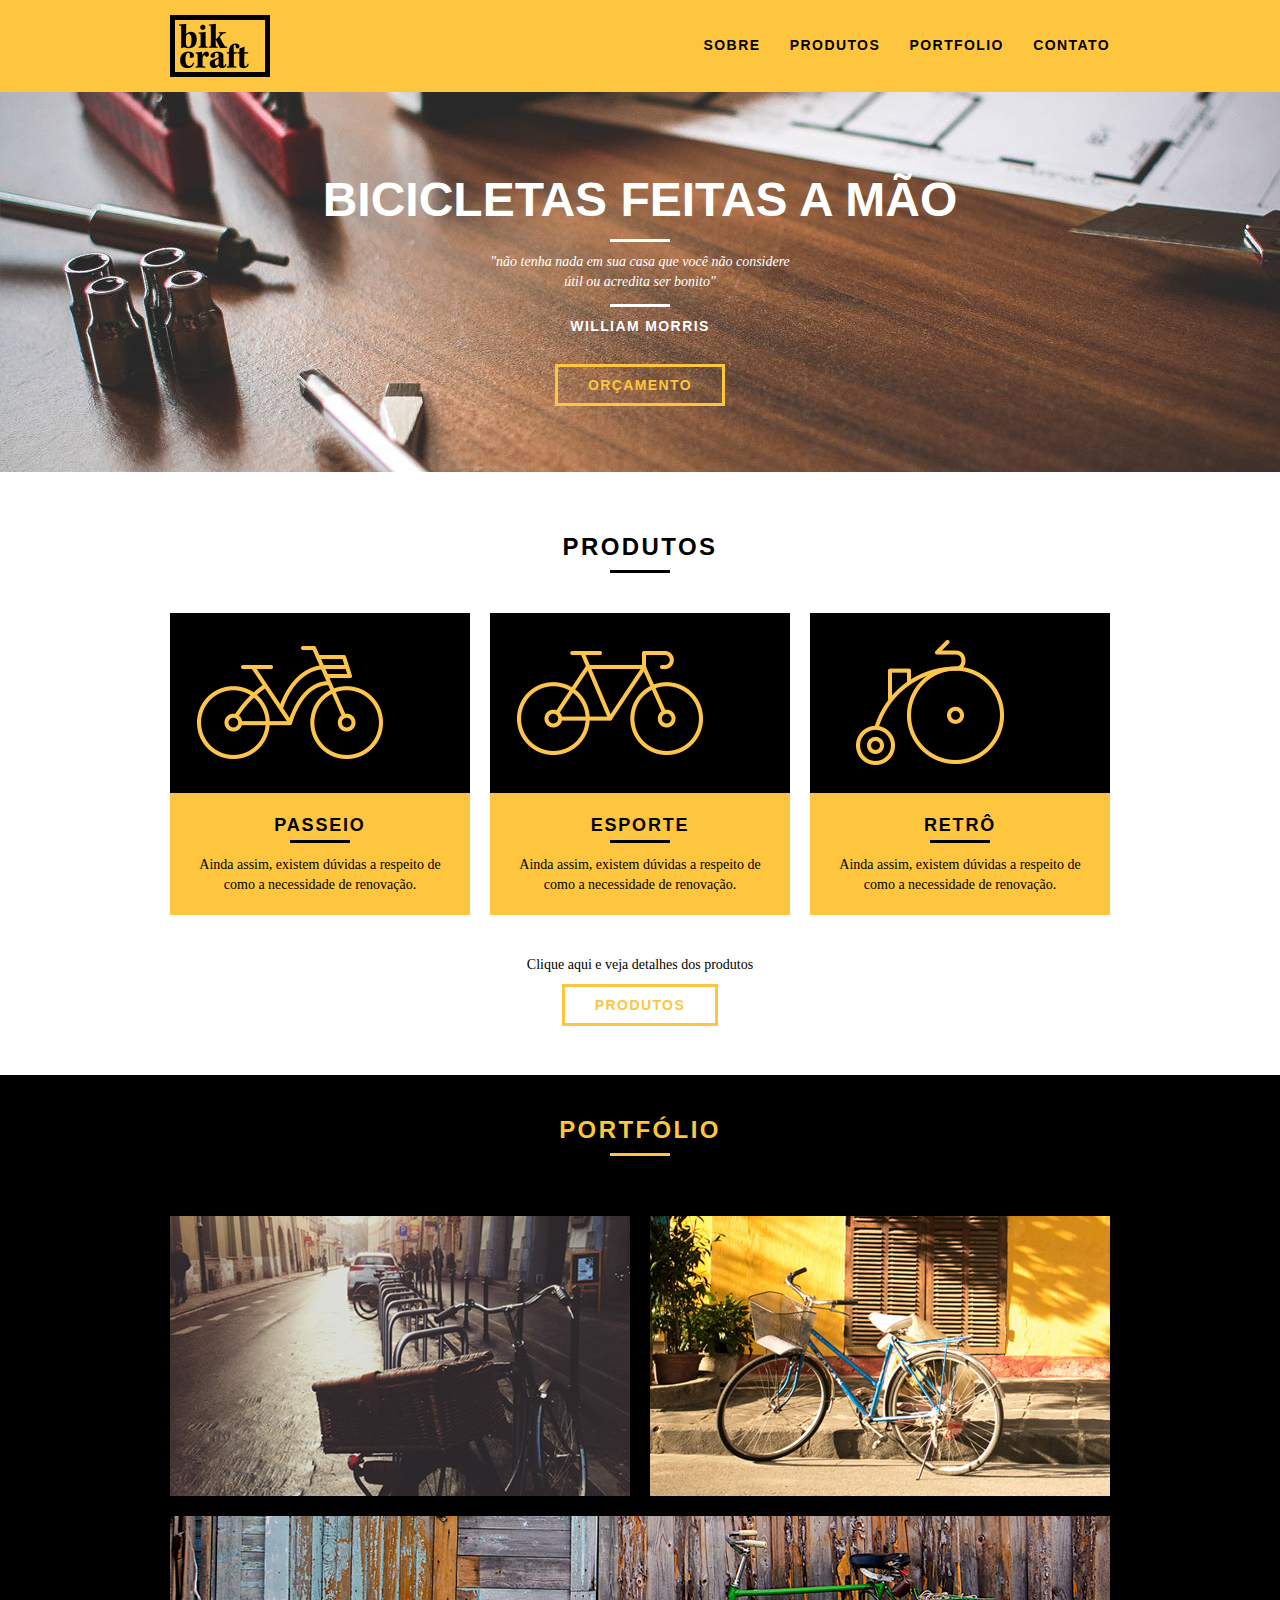
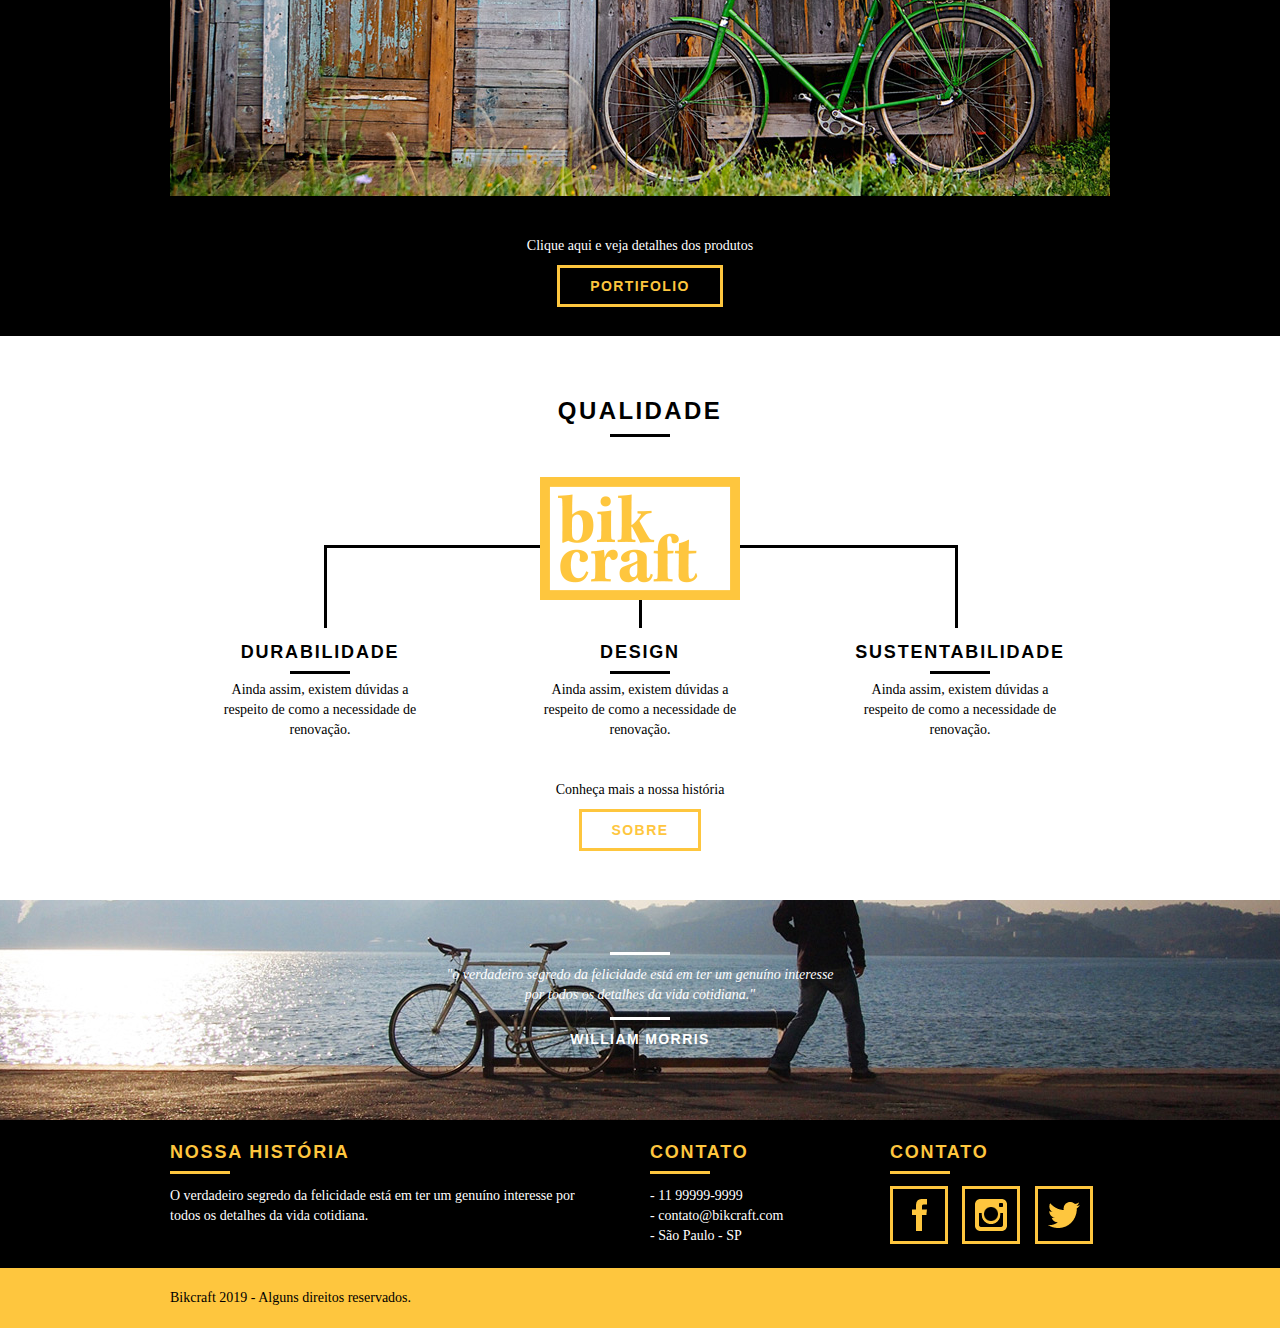
<file: index.html>
<!DOCTYPE html>
<html lang="pt-br">

<head>
    <meta charset="utf-8">
    <title>Bikcraft</title>
    <link rel="stylesheet" href="css/normalize.css">
    <link rel="stylesheet" href="css/reset.css">
    <link rel="stylesheet" href="css/grid.css">
    <link rel="stylesheet" href="css/style.css">
</head>

<body>
    <header class="header">
        <div class="container">
            <a href="index.html" class="grid-4">
                <img src="img/bikcraft.png" alt="Bikcraft">
            </a>
            <nav class="header_menu grid-12">
                <ul>
                    <li><a href="sobre.html">Sobre</a></li>
                    <li><a href="produtos.html">Produtos</a></li>
                    <li><a href="portfolio.html">Portfolio</a></li>
                    <li><a href="contato.html">Contato</a></li>
                </ul>
            </nav>
        </div>
    </header>
    <section class="introducao">
        <div class="container">
            <h1>Bicicletas Feitas a Mão</h1>
            <blockquote class="quote-externo">
                <p>"não tenha nada em sua casa que você não considere útil ou acredita ser bonito"</p>
                <cite>William Morris</cite>
            </blockquote>
            <a href="produtos.html" class="btn">Orçamento</a>
        </div>
    </section>
    <section class="produtos container">
        <h2 class="subtitulo">Produtos</h2>
        <ul class="produtos_lista">
            <li class="grid-1-3">
                <div class="produtos_icone">
                    <img src="img/produtos/passeio.png" alt="Bikcraft Passeio">
                </div>
                <h3>Passeio</h3>
                <p>Ainda assim, existem dúvidas a respeito de como a necessidade de renovação.</p>
            </li>

            <li class="grid-1-3">
                <div class="produtos_icone">
                    <img src="img/produtos/esporte.png" alt="Bikcraft Esporte">
                </div>
                <h3>Esporte</h3>
                <p>Ainda assim, existem dúvidas a respeito de como a necessidade de renovação.</p>
            </li>

            <li class="grid-1-3">
                <div class="produtos_icone">
                    <img src="img/produtos/retro.png" alt="Bikcraft Retro">
                </div>
                <h3>Retrô</h3>
                <p>Ainda assim, existem dúvidas a respeito de como a necessidade de renovação.</p>
            </li>
        </ul>
        <div class="call">
            <p>Clique aqui e veja detalhes dos produtos</p>
            <a href="produtos.html" class="btn btn-preto">Produtos</a>
        </div>
    </section>
    <section class=portfolio>
        <div class=container>
            <h2 class="subtitulo">Portfólio</h2>
            <ul class="portfolio_lista">
                <li class="grid-8"><img src="img/portfolio/retro.jpg" alt="Bicicleta Retro"></li>
                <li class="grid-8"><img src="img/portfolio/passeio.jpg" alt="Bicicleta Passeio"></li>
                <li class="grid-16"><img src="img/portfolio/esporte.jpg" alt="Bicicleta Esporte"></li>
            </ul>
            <div class="call">
                <p>Clique aqui e veja detalhes dos produtos</p>
                <a href="portfolio.html" class="btn">Portifolio</a>
            </div>
        </div>
    </section>
    <section class="qualidade container">
        <h2 class="subtitulo">Qualidade</h2>
        <img src="img/bikcraft-qualidade.png" alt="Bikcraft">
        <ul class="qualidade_lista">
            <li class="grid-1-3">
                <h3>Durabilidade</h3>
                <p>Ainda assim, existem dúvidas a respeito de como a necessidade de renovação.</p>
            </li>
            <li class="grid-1-3">
                <h3>Design</h3>
                <p>Ainda assim, existem dúvidas a respeito de como a necessidade de renovação.</p>
            </li>
            <li class="grid-1-3">
                <h3>Sustentabilidade</h3>
                <p>Ainda assim, existem dúvidas a respeito de como a necessidade de renovação.</p>
            </li>
        </ul>
        <div class="call">
            <p>Conheça mais a nossa história</p>
            <a href="sobre.html" class="btn btn-preto">Sobre</a>
        </div>
    </section>
    <section class="quebra">
        <blockquote class="quote-externo container">
            <p>"o verdadeiro segredo da felicidade está em ter um genuíno interesse por todos os detalhes da vida cotidiana."</p>
            <cite>William Morris</cite>
        </blockquote>
    </section>
    <footer>
        <div class="footer">
            <div class="container">

                <div class="grid-8 footer_historia">
                    <h3>Nossa história</h3>
                    <p>O verdadeiro segredo da felicidade está em ter um genuíno interesse por todos os detalhes da vida cotidiana.</p>
                </div>

                <div class="grid-4 footer_contato">
                    <h3>Contato</h3>
                    <ul>
                        <li>- 11 99999-9999</li>
                        <li>- contato@bikcraft.com</li>
                        <li>- São Paulo - SP </li>
                    </ul>
                </div>

                <div class="grid-4 footer_redes">
                    <h3>Contato</h3>
                    <ul>
                        <li>
                            <a href="http://www.facebook.com" target="_blank"><img src="img/redes-sociais/facebook.png"></a>
                        </li>
                        <li>
                            <a href="http://www.instagram.com" target="_blank"><img src="img/redes-sociais/instagram.png"></a>
                        </li>
                        <li>
                            <a href="http://www.twitter.com" target="_blank"><img src="img/redes-sociais/twitter.png"></a>
                        </li>
                    </ul>
                </div>
            </div>
        </div>
        <div class="copy">
            <div class="container">
                <p class="grid-16">Bikcraft 2019 - Alguns direitos reservados.</p>
            </div>
        </div>
    </footer>
</body>

</html>
</file>
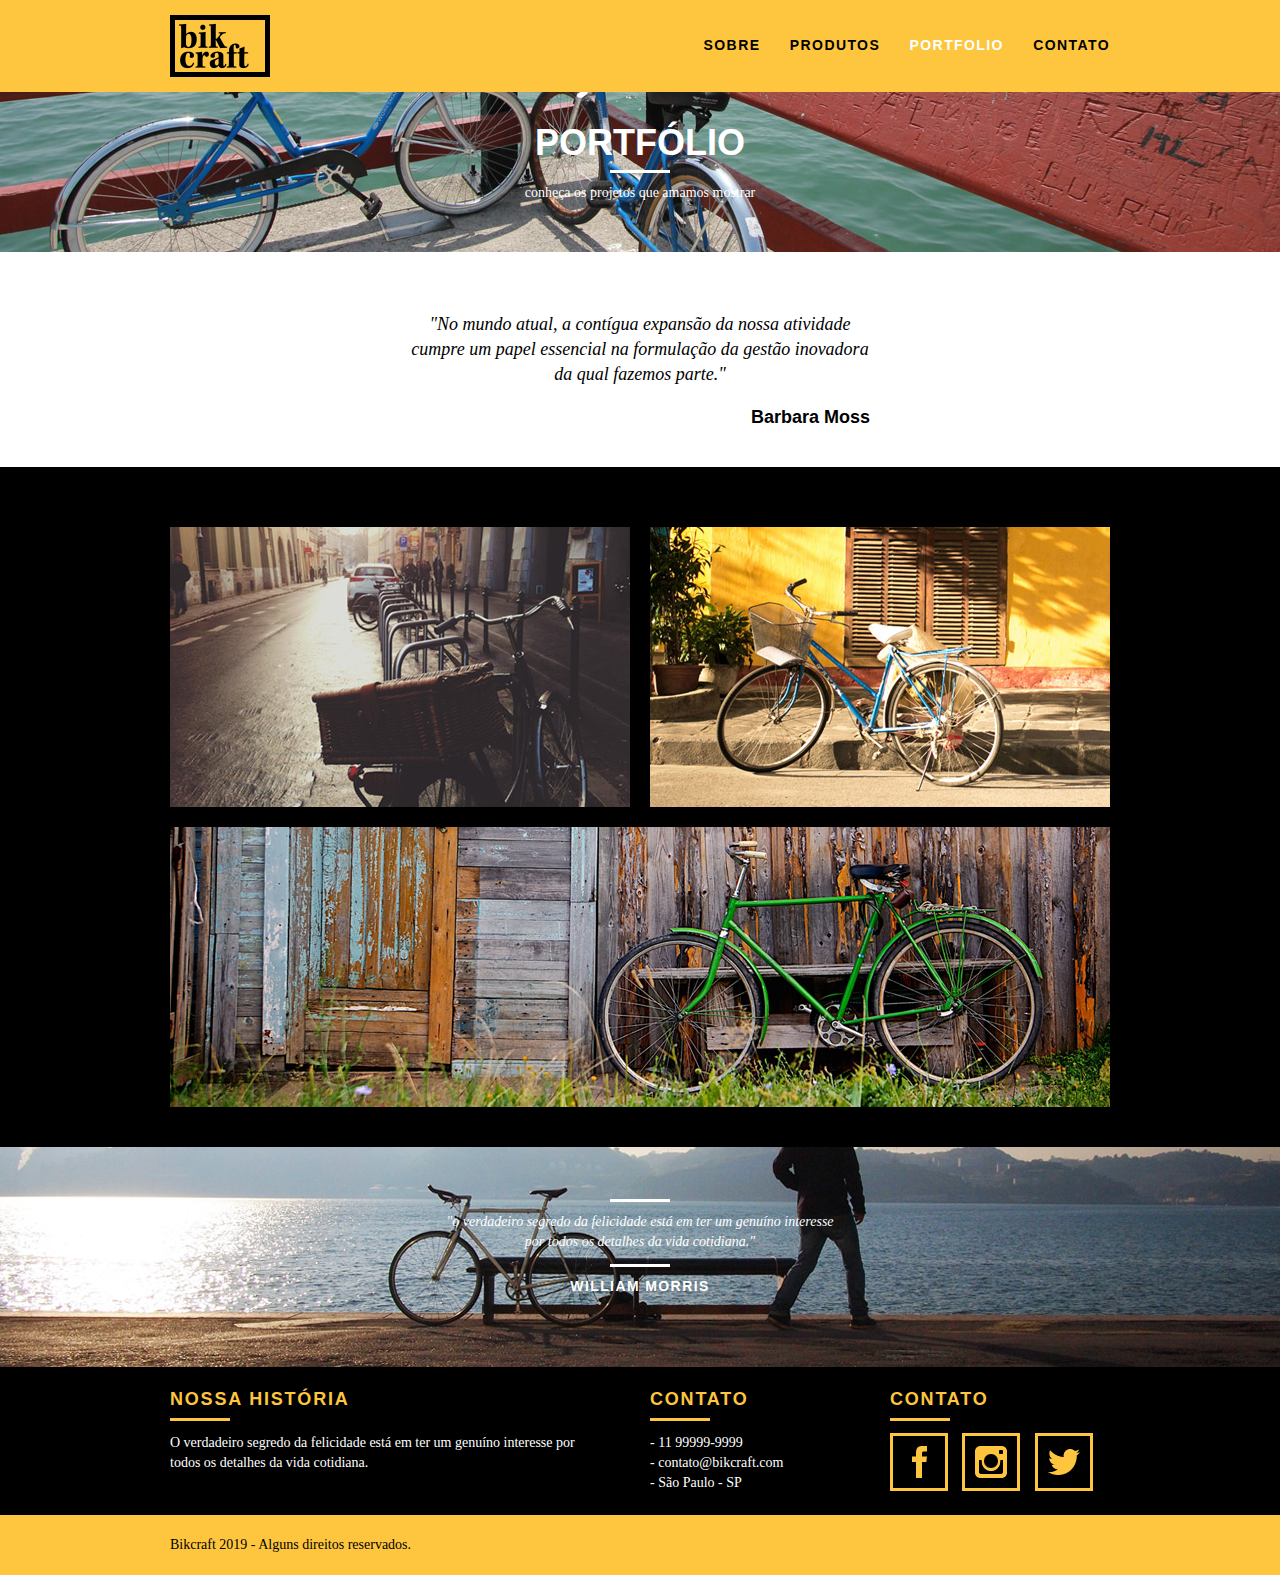
<file: portfolio.html>
<!DOCTYPE html>
<html lang="pt-br">

<head>
    <meta charset="utf-8">
    <title>Bikcraft - Portfólio</title>
    <link rel="stylesheet" href="css/normalize.css">
    <link rel="stylesheet" href="css/reset.css">
    <link rel="stylesheet" href="css/grid.css">
    <link rel="stylesheet" href="css/style.css">
    <link rel="stylesheet" href="css/portfolio.css">
</head>

<body>
    <header class="header">
        <div class="container">
            <a href="index.html" class="grid-4">
                <img src="img/bikcraft.png" alt="Bikcraft">
            </a>
            <nav class="header_menu grid-12">
                <ul>
                    <li><a href="sobre.html">Sobre</a></li>
                    <li><a href="produtos.html">Produtos</a></li>
                    <li><a href="portfolio.html" class="menu_ativo">Portfolio</a></li>
                    <li><a href="contato.html">Contato</a></li>
                </ul>
            </nav>
        </div>
    </header>
    <section class="introducao-interna interna_portfolio">
        <div class="container">
            <h1>Portfólio</h1>
            <p>conheça os projetos que amamos mostrar</p>
        </div>
    </section>

    <section class="container">
        <blockquote class="quote_clientes">
            <p>"No mundo atual, a contígua expansão da nossa atividade cumpre um papel essencial na formulação da gestão inovadora da qual fazemos parte."</p>
            <cite>Barbara Moss</cite>
        </blockquote>
    </section>

    <section class=portfolio>
        <div class=container>
            <ul class="portfolio_lista">
                <li class="grid-8"><img src="img/portfolio/retro.jpg" alt="Bicicleta Retro"></li>
                <li class="grid-8"><img src="img/portfolio/passeio.jpg" alt="Bicicleta Passeio"></li>
                <li class="grid-16"><img src="img/portfolio/esporte.jpg" alt="Bicicleta Esporte"></li>
            </ul>
        </div>
    </section>

    <section class="quebra">
        <blockquote class="quote-externo container">
            <p>"o verdadeiro segredo da felicidade está em ter um genuíno interesse por todos os detalhes da vida cotidiana."</p>
            <cite>William Morris</cite>
        </blockquote>
    </section>
    <footer>
        <div class="footer">
            <div class="container">

                <div class="grid-8 footer_historia">
                    <h3>Nossa história</h3>
                    <p>O verdadeiro segredo da felicidade está em ter um genuíno interesse por todos os detalhes da vida cotidiana.</p>
                </div>

                <div class="grid-4 footer_contato">
                    <h3>Contato</h3>
                    <ul>
                        <li>- 11 99999-9999</li>
                        <li>- contato@bikcraft.com</li>
                        <li>- São Paulo - SP </li>
                    </ul>
                </div>

                <div class="grid-4 footer_redes">
                    <h3>Contato</h3>
                    <ul>
                        <li>
                            <a href="http://www.facebook.com" target="_blank"><img src="img/redes-sociais/facebook.png"></a>
                        </li>
                        <li>
                            <a href="http://www.instagram.com" target="_blank"><img src="img/redes-sociais/instagram.png"></a>
                        </li>
                        <li>
                            <a href="http://www.twitter.com" target="_blank"><img src="img/redes-sociais/twitter.png"></a>
                        </li>
                    </ul>
                </div>
            </div>
        </div>
        <div class="copy">
            <div class="container">
                <p class="grid-16">Bikcraft 2019 - Alguns direitos reservados.</p>
            </div>
        </div>
    </footer>
</body>

</html>
</file>
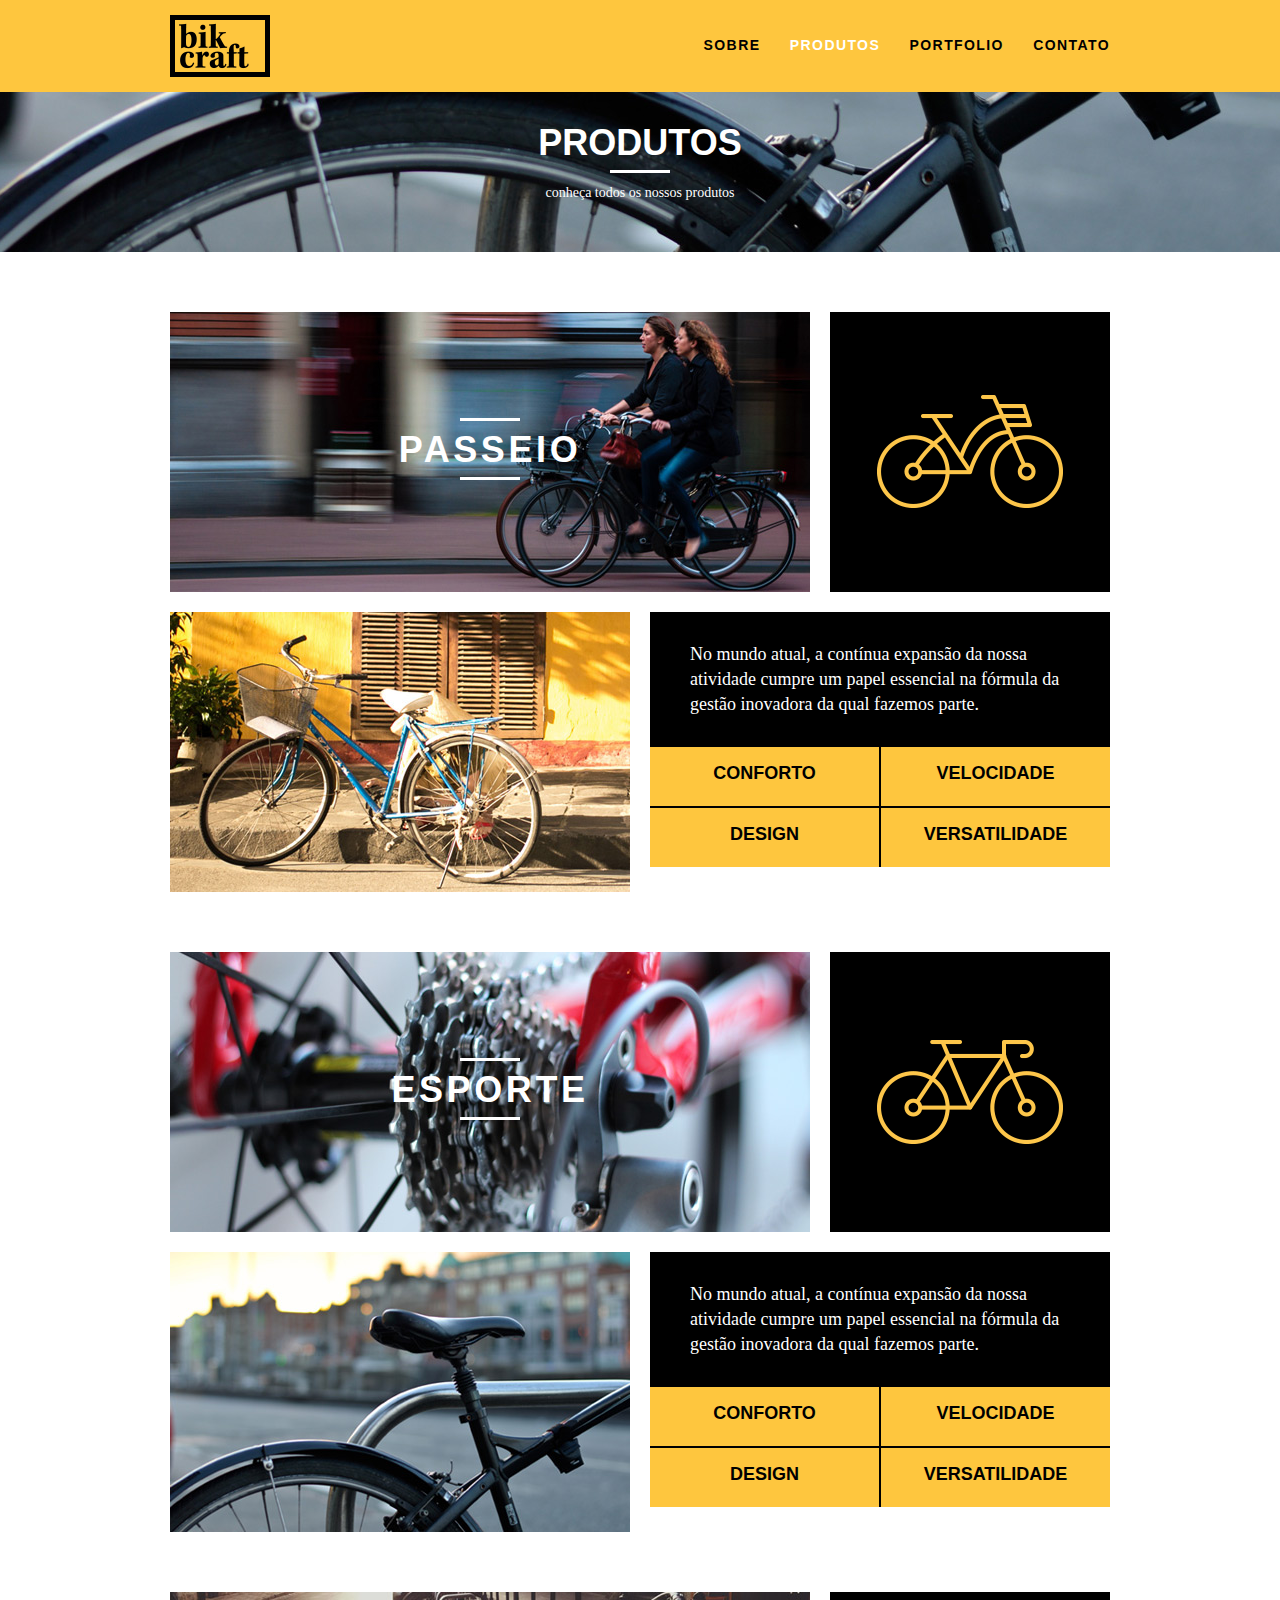
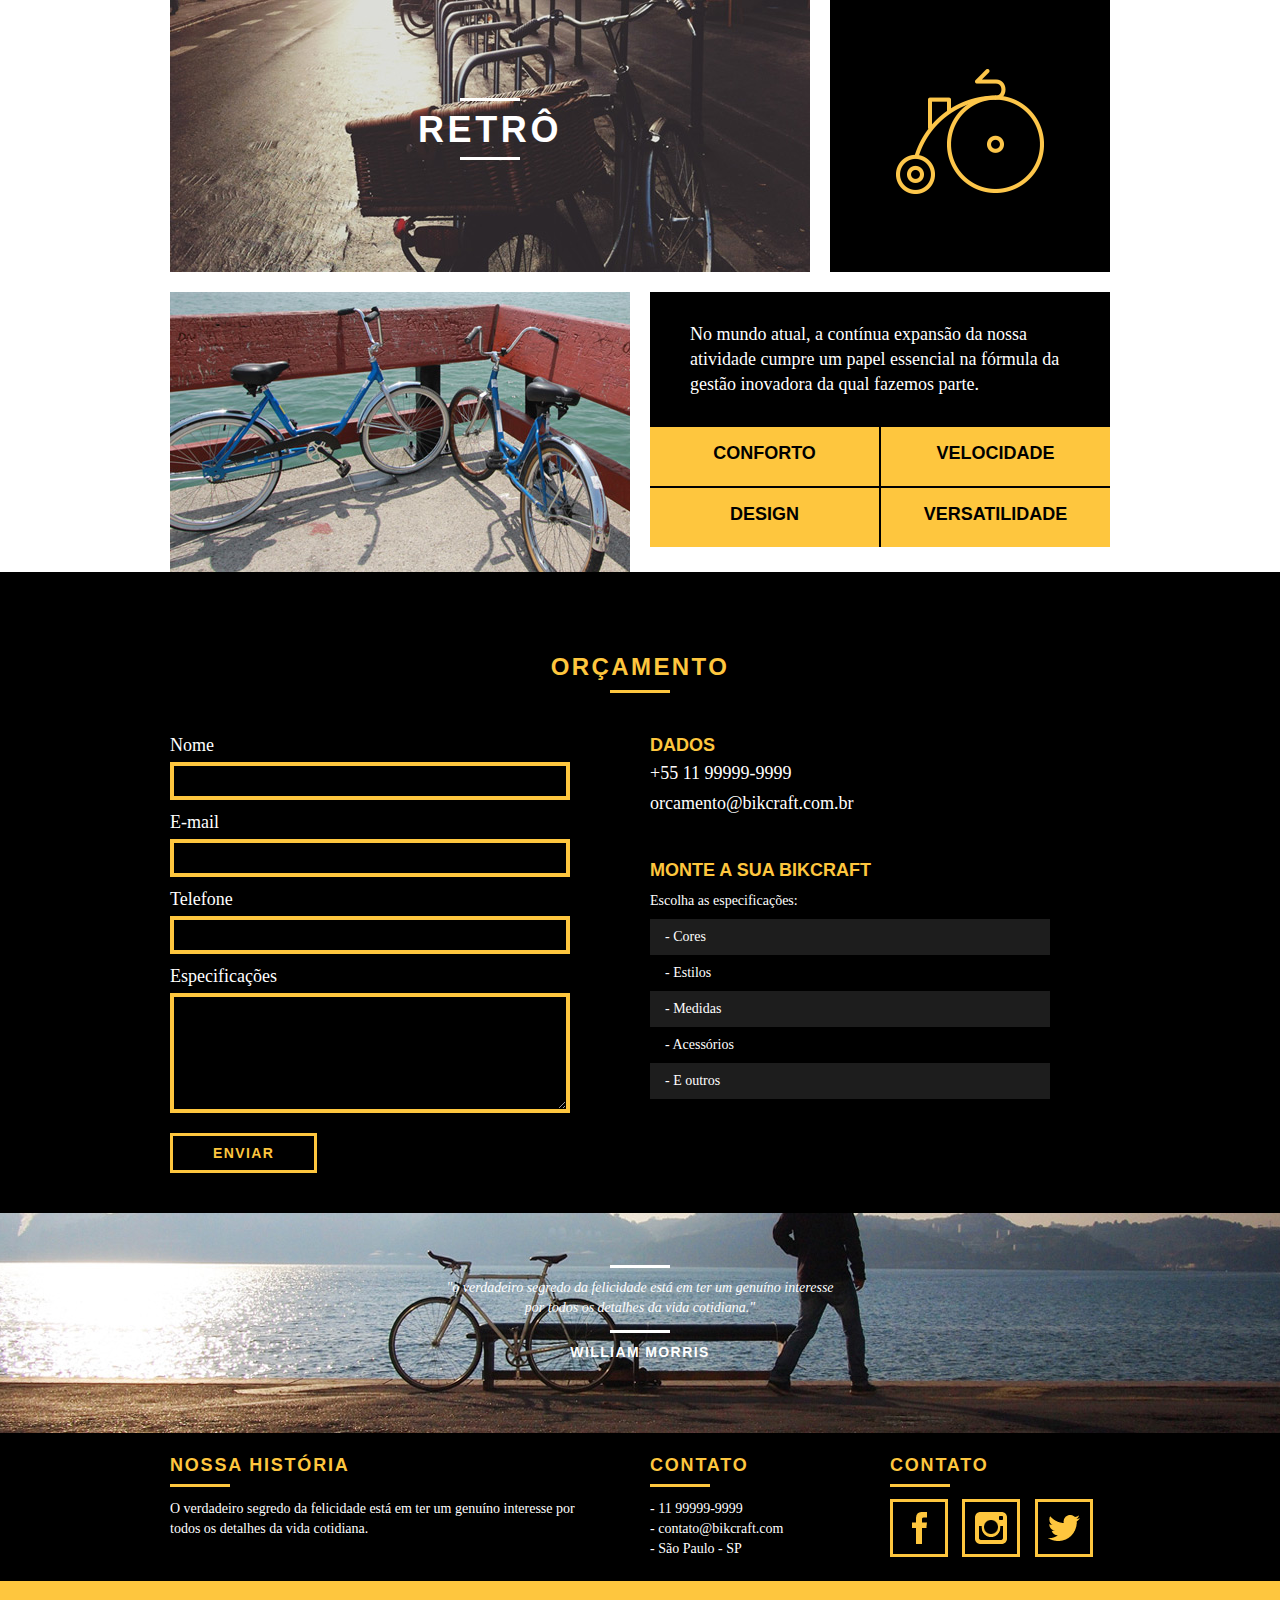
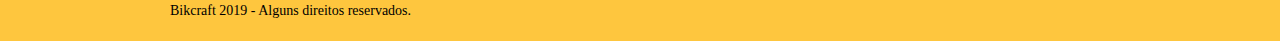
<file: produtos.html>
<!DOCTYPE html>
<html lang="pt-br">

<head>
    <meta charset="utf-8">
    <title>Bikcraft - Produtos</title>
    <link rel="stylesheet" href="css/normalize.css">
    <link rel="stylesheet" href="css/reset.css">
    <link rel="stylesheet" href="css/grid.css">
    <link rel="stylesheet" href="css/style.css">
    <link rel="stylesheet" href="css/produtos.css">
</head>

<body>
    <header class="header">
        <div class="container">
            <a href="index.html" class="grid-4">
                <img src="img/bikcraft.png" alt="Bikcraft">
            </a>
            <nav class="header_menu grid-12">
                <ul>
                    <li><a href="sobre.html">Sobre</a></li>
                    <li><a href="produtos.html" class="menu_ativo">Produtos</a></li>
                    <li><a href="portfolio.html">Portfolio</a></li>
                    <li><a href="contato.html">Contato</a></li>
                </ul>
            </nav>
        </div>
    </header>
    <section class="introducao-interna interna_produtos">
        <div class="container">
            <h1>Produtos</h1>
            <p>conheça todos os nossos produtos</p>
        </div>
    </section>

    <section class="container produto_item">
        <div class="grid-11">
            <img src="img/produtos/bikcraft-passeio-1.jpg" alt="Bikcraft Passeio">
            <h2>Passeio</h2>
        </div>
        <div class="grid-5 produto_icone">
            <img src="img/produtos/passeio.png" alt="Bikcraft Passeio">
        </div>
        <div class="grid-8">
            <img src="img/produtos/bikcraft-passeio-2.jpg" alt="Bikcraft Passeio">
        </div>
        <div class="grid-8 produto_info">
            <p>No mundo atual, a contínua expansão da nossa atividade cumpre um papel essencial na fórmula da gestão inovadora da qual fazemos parte.</p>
            <ul>
                <li>Conforto</li>
                <li>Velocidade</li>
                <li>Design</li>
                <li>Versatilidade</li>
            </ul>
        </div>
    </section>
    <section class="container produto_item">
        <div class="grid-11">
            <img src="img/produtos/bikcraft-esporte-1.jpg" alt="Bikcraft Esporte">
            <h2>Esporte</h2>
        </div>
        <div class="grid-5 produto_icone">
            <img src="img/produtos/esporte.png" alt="Bikcraft Esporte">
        </div>
        <div class="grid-8">
            <img src="img/produtos/bikcraft-esporte-2.jpg" alt="Bikcraft Esporte">
        </div>
        <div class="grid-8 produto_info">
            <p>No mundo atual, a contínua expansão da nossa atividade cumpre um papel essencial na fórmula da gestão inovadora da qual fazemos parte.</p>
            <ul>
                <li>Conforto</li>
                <li>Velocidade</li>
                <li>Design</li>
                <li>Versatilidade</li>
            </ul>
        </div>
    </section>

    <section class="container produto_item">
        <div class="grid-11">
            <img src="img/produtos/bikcraft-retro-1.jpg" alt="Bikcraft Retro">
            <h2>Retrô</h2>
        </div>
        <div class="grid-5 produto_icone">
            <img src="img/produtos/retro.png" alt="Bikcraft Retro">
        </div>
        <div class="grid-8">
            <img src="img/produtos/bikcraft-retro-2.jpg" alt="Bikcraft Retro">
        </div>
        <div class="grid-8 produto_info">
            <p>No mundo atual, a contínua expansão da nossa atividade cumpre um papel essencial na fórmula da gestão inovadora da qual fazemos parte.</p>
            <ul>
                <li>Conforto</li>
                <li>Velocidade</li>
                <li>Design</li>
                <li>Versatilidade</li>
            </ul>
        </div>
    </section>

    <section class="orcamento">
        <div class="container">
            <h2 class="subtitulo">Orçamento</h2>
            <form id="form_orcamento" class="form grid-8">
                <label for="nome">Nome</label>
                <input type="text" id="nome">
                <label for="email">E-mail</label>
                <input type="text" id="email">
                <label for="telefone">Telefone</label>
                <input type="text" id="telefone">
                <label for="espec">Especificações</label>
                <textarea id="espec"></textarea>
                <button type="submit" class="btn">Enviar</button>
            </form>
            <div class="orcamento_dados grid-8">
                <h3>Dados</h3>
                <span>+55 11 99999-9999</span>
                <span class="dados_email">orcamento@bikcraft.com.br</span>
                <h3>Monte a sua Bikcraft</h3>
                <p>Escolha as especificações:</p>
                <ul>
                    <li>- Cores</li>
                    <li>- Estilos</li>
                    <li>- Medidas</li>
                    <li>- Acessórios</li>
                    <li>- E outros</li>
                </ul>
            </div>
        </div>
    </section>

    <section class="quebra">
        <blockquote class="quote-externo container">
            <p>"o verdadeiro segredo da felicidade está em ter um genuíno interesse por todos os detalhes da vida cotidiana."</p>
            <cite>William Morris</cite>
        </blockquote>
    </section>
    <footer>
        <div class="footer">
            <div class="container">

                <div class="grid-8 footer_historia">
                    <h3>Nossa história</h3>
                    <p>O verdadeiro segredo da felicidade está em ter um genuíno interesse por todos os detalhes da vida cotidiana.</p>
                </div>

                <div class="grid-4 footer_contato">
                    <h3>Contato</h3>
                    <ul>
                        <li>- 11 99999-9999</li>
                        <li>- contato@bikcraft.com</li>
                        <li>- São Paulo - SP </li>
                    </ul>
                </div>

                <div class="grid-4 footer_redes">
                    <h3>Contato</h3>
                    <ul>
                        <li>
                            <a href="http://www.facebook.com" target="_blank"><img src="img/redes-sociais/facebook.png"></a>
                        </li>
                        <li>
                            <a href="http://www.instagram.com" target="_blank"><img src="img/redes-sociais/instagram.png"></a>
                        </li>
                        <li>
                            <a href="http://www.twitter.com" target="_blank"><img src="img/redes-sociais/twitter.png"></a>
                        </li>
                    </ul>
                </div>
            </div>
        </div>
        <div class="copy">
            <div class="container">
                <p class="grid-16">Bikcraft 2019 - Alguns direitos reservados.</p>
            </div>
        </div>
    </footer>
</body>

</html>
</file>
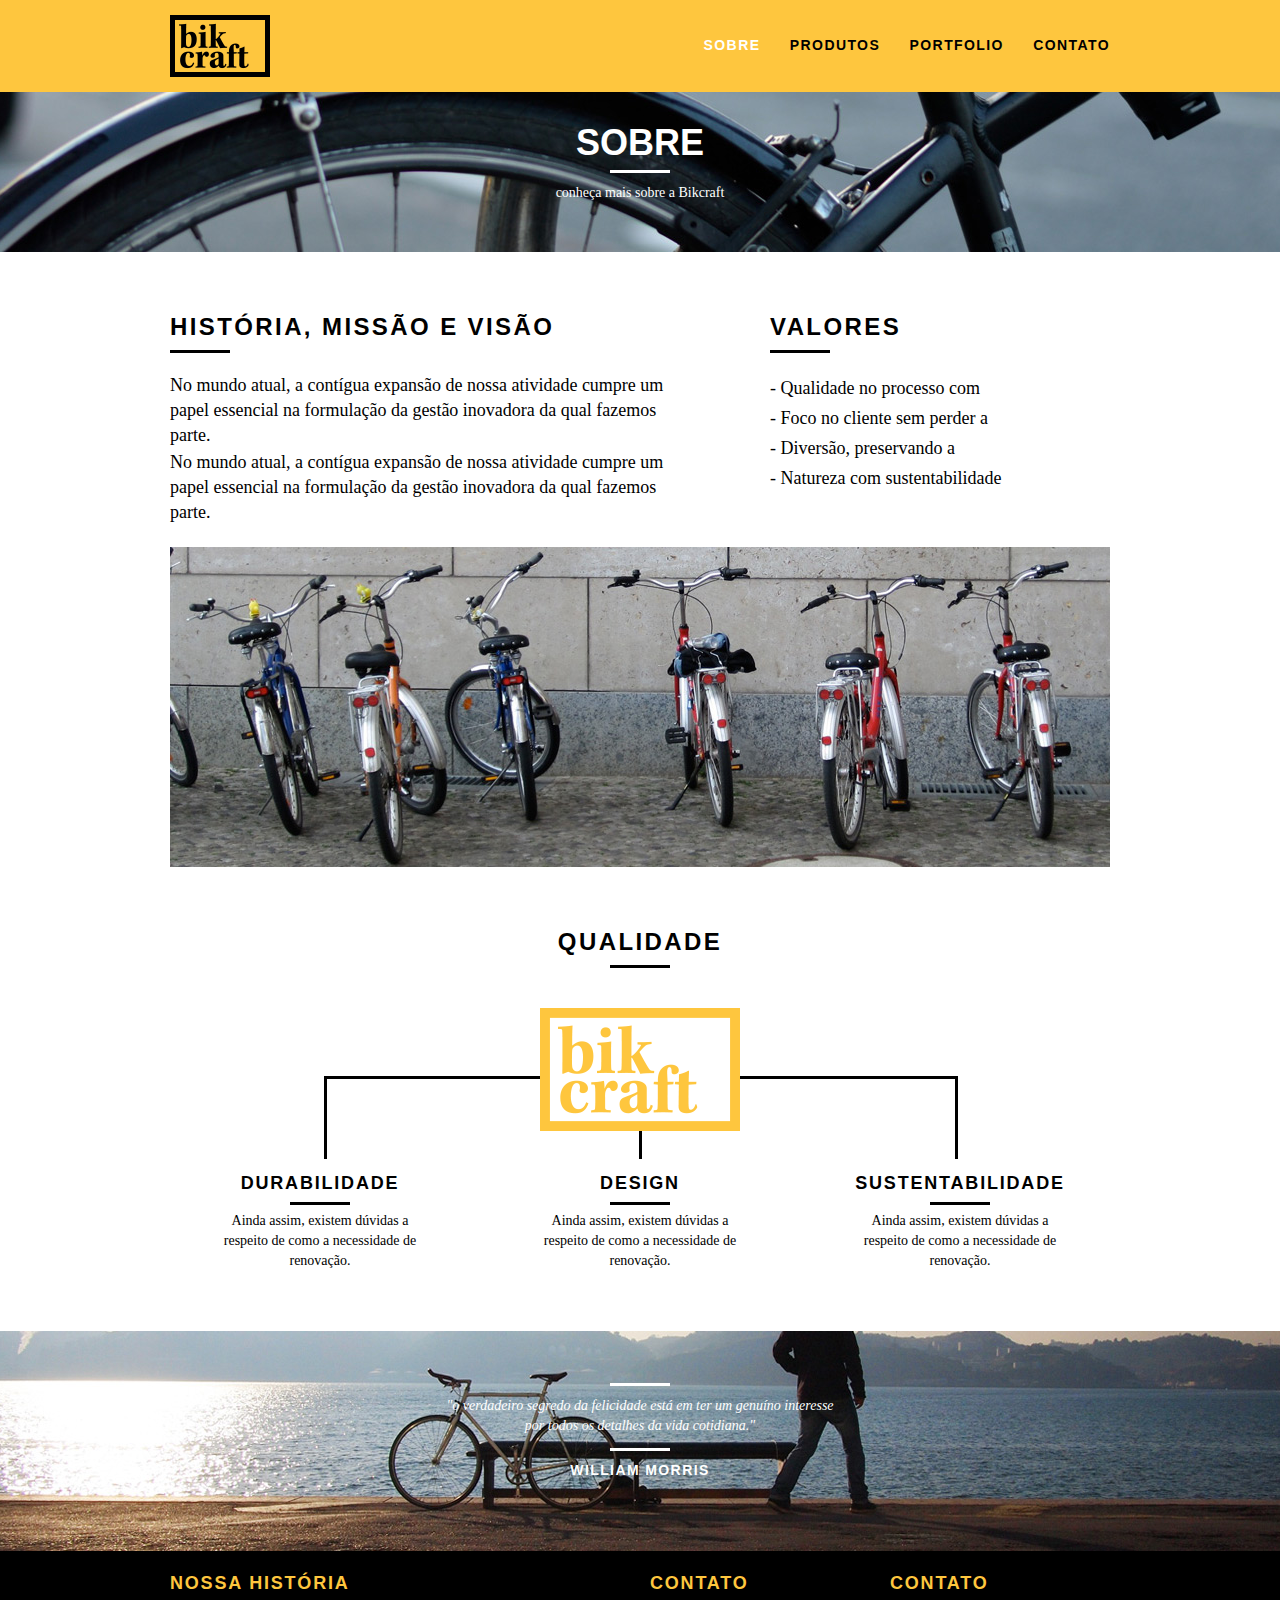
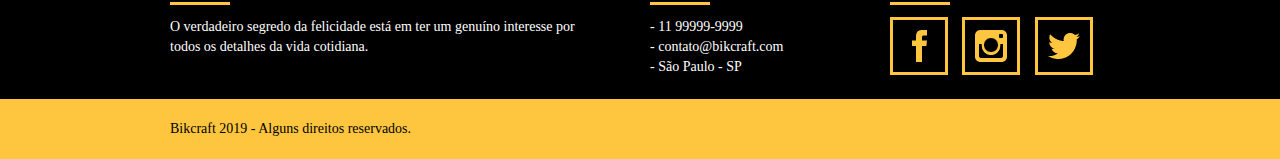
<file: sobre.html>
<!DOCTYPE html>
<html lang="pt-br">

<head>
    <meta charset="utf-8">
    <title>Bikcraft - Sobre</title>
    <link rel="stylesheet" href="css/normalize.css">
    <link rel="stylesheet" href="css/reset.css">
    <link rel="stylesheet" href="css/grid.css">
    <link rel="stylesheet" href="css/style.css">
    <link rel="stylesheet" href="css/sobre.css">
</head>

<body>
    <header class="header">
        <div class="container">
            <a href="index.html" class="grid-4">
                <img src="img/bikcraft.png" alt="Bikcraft">
            </a>
            <nav class="header_menu grid-12">
                <ul>
                    <li><a href="sobre.html" class="menu_ativo">Sobre</a></li>
                    <li><a href="produtos.html">Produtos</a></li>
                    <li><a href="portfolio.html">Portfolio</a></li>
                    <li><a href="contato.html">Contato</a></li>
                </ul>
            </nav>
        </div>
    </header>
    <section class="introducao-interna interna_sobre">
        <div class="container">
            <h1>Sobre</h1>
            <p>conheça mais sobre a Bikcraft</p>
        </div>
    </section>
    <section class="missao_sobre container">
        <div class="grid-10">
            <h2 class="subtitulo-interno">História, Missão e Visão</h2>
            <p>No mundo atual, a contígua expansão de nossa atividade cumpre um papel essencial na formulação da gestão inovadora da qual fazemos parte.</p>
            <p>No mundo atual, a contígua expansão de nossa atividade cumpre um papel essencial na formulação da gestão inovadora da qual fazemos parte.</p>
        </div>
        <div class="grid-6">
            <h2 class="subtitulo-interno">Valores</h2>
            <ul>
                <li>- Qualidade no processo com</li>
                <li>- Foco no cliente sem perder a</li>
                <li>- Diversão, preservando a</li>
                <li>- Natureza com sustentabilidade</li>
            </ul>
        </div>
        <div class="grid-16 foto-equipe">
            <img src="img/equipe-bikcraft.jpg" alt="Equipe Bikcraft">
        </div>

    </section>

    <section class="qualidade container">
        <h2 class="subtitulo">Qualidade</h2>
        <img src="img/bikcraft-qualidade.png" alt="Bikcraft">
        <ul class="qualidade_lista">
            <li class="grid-1-3">
                <h3>Durabilidade</h3>
                <p>Ainda assim, existem dúvidas a respeito de como a necessidade de renovação.</p>
            </li>
            <li class="grid-1-3">
                <h3>Design</h3>
                <p>Ainda assim, existem dúvidas a respeito de como a necessidade de renovação.</p>
            </li>
            <li class="grid-1-3">
                <h3>Sustentabilidade</h3>
                <p>Ainda assim, existem dúvidas a respeito de como a necessidade de renovação.</p>
            </li>
        </ul>
    </section>
    <section class="quebra">
        <blockquote class="quote-externo container">
            <p>"o verdadeiro segredo da felicidade está em ter um genuíno interesse por todos os detalhes da vida cotidiana."</p>
            <cite>William Morris</cite>
        </blockquote>
    </section>
    <footer>
        <div class="footer">
            <div class="container">

                <div class="grid-8 footer_historia">
                    <h3>Nossa história</h3>
                    <p>O verdadeiro segredo da felicidade está em ter um genuíno interesse por todos os detalhes da vida cotidiana.</p>
                </div>

                <div class="grid-4 footer_contato">
                    <h3>Contato</h3>
                    <ul>
                        <li>- 11 99999-9999</li>
                        <li>- contato@bikcraft.com</li>
                        <li>- São Paulo - SP </li>
                    </ul>
                </div>

                <div class="grid-4 footer_redes">
                    <h3>Contato</h3>
                    <ul>
                        <li>
                            <a href="http://www.facebook.com" target="_blank"><img src="img/redes-sociais/facebook.png"></a>
                        </li>
                        <li>
                            <a href="http://www.instagram.com" target="_blank"><img src="img/redes-sociais/instagram.png"></a>
                        </li>
                        <li>
                            <a href="http://www.twitter.com" target="_blank"><img src="img/redes-sociais/twitter.png"></a>
                        </li>
                    </ul>
                </div>
            </div>
        </div>
        <div class="copy">
            <div class="container">
                <p class="grid-16">Bikcraft 2019 - Alguns direitos reservados.</p>
            </div>
        </div>
    </footer>
</body>

</html>
</file>
<file: css/grid.css>
*, *:before, *:after {
  -webkit-box-sizing: border-box; 
  -moz-box-sizing: border-box; 
  box-sizing: border-box;
}

.container {
	width: 960px;
	margin: 0 auto;
	padding: 0px;
	position: relative;
}

.container:after, .container:before {
	content: " ";
	display: table;
}

.container:after {
	clear: both;
}

.grid-1, .grid-2, .grid-3, .grid-4, .grid-5, .grid-6, .grid-7, .grid-8, .grid-9, .grid-10, .grid-11, .grid-12, .grid-13, .grid-14, .grid-15, .grid-16, .grid-1-3 {
	float: left;
	margin-left: 10px;
	margin-right: 10px;
}

.grid-1 	{width: 40px;}
.grid-2 	{width: 100px;}
.grid-3 	{width: 160px;}
.grid-4 	{width: 220px;}
.grid-5 	{width: 280px;}
.grid-6 	{width: 340px;}
.grid-7 	{width: 400px;}
.grid-8 	{width: 460px;}
.grid-9 	{width: 520px;}
.grid-10 	{width: 580px;}
.grid-11 	{width: 640px;}
.grid-12 	{width: 700px;}
.grid-13 	{width: 760px;}
.grid-14 	{width: 820px;}
.grid-15 	{width: 880px;}
.grid-16 	{width: 940px;}
.grid-1-3	{width: 300px;}
</file>
<file: css/style.css>
/* Estilos Gerais */

body {
    font-family: Arial, Helvetica, sans-serif;
}

p {
    font-family: Georgia, 'Times New Roman', Times, serif;
    font-size: 14px;
    line-height: 20px;
}

.btn {
    border: 3px solid;
    color: #fec63e;
    padding: 10px 30px;
    font-size: 14px;
    line-height: 20px;
    text-transform: uppercase;
    letter-spacing: .1em;
    font-weight: bold;
}

.btn:hover {
    color: #fff;
    border-color: #fff;
}

.btn.btn-preto:hover {
    color: #000;
    border-color: #000;
}

.subtitulo {
    font-size: 24px;
    font-weight: bold;
    line-height: 30px;
    letter-spacing: .1em;
    color: #000;
    text-transform: uppercase;
    text-align: center;
    margin-bottom: 40px;
}

.subtitulo:after {
    content: "";
    display: block;
    width: 60px;
    height: 3px;
    background: #000;
    margin: 8px auto 0 auto;
}


/*Subtitulo Interno*/

.subtitulo-interno {
    font-size: 24px;
    font-weight: bold;
    line-height: 30px;
    letter-spacing: .1em;
    color: #000;
    text-transform: uppercase;
    margin-bottom: 20px;
}

.subtitulo-interno:after {
    content: "";
    display: block;
    width: 60px;
    height: 3px;
    background: #000;
    margin: 8px 0;
}

img {
    display: block;
}


/* Header */

.header {
    position: fixed;
    top: 0;
    width: 100%;
    background: #fec63e;
    padding: 15px 0;
    z-index: 10;
}

.header_menu {
    text-align: right;
}

.header_menu ul li {
    display: inline-block;
    margin-left: 25px;
    margin-top: 20px;
}

.header_menu ul li a {
    color: #000;
    font-weight: bold;
    text-transform: uppercase;
    letter-spacing: .1em;
    font-size: 14px;
    line-height: 20px;
    padding: 10px 0;
}

.header_menu ul li a:hover {
    color: #fff;
}

.header_menu ul li a.menu_ativo {
    color: #fff;
}


/* Introdução */

.introducao {
    width: 100%;
    height: 380px;
    background: url("../img/bg.jpg");
    background-size: cover;
    margin-top: 92px;
    text-align: center;
    padding-top: 80px;
}

.introducao h1 {
    font-size: 48px;
    color: #fff;
    font-weight: bold;
    text-transform: uppercase;
}

.quote-externo {
    max-width: 320px;
    margin: 0 auto;
    color: #fff;
    margin-bottom: 40px;
}

.quote-externo p {
    font-style: italic;
}

.quote-externo p:before,
.quote-externo p:after {
    content: "";
    display: block;
    width: 60px;
    height: 3px;
    background: #fff;
    margin: 12px auto 10px auto;
}

.quote-externo cite {
    font-style: normal;
    font-weight: bold;
    font-size: 14px;
    text-transform: uppercase;
    letter-spacing: .1em;
}


/*Introdução Interna*/

.introducao-interna {
    width: 100%;
    margin-top: 92px;
    height: 160px;
    background-size: cover;
    text-align: center;
    color: #fff;
    padding-top: 30px;
}

.introducao-interna h1 {
    font-size: 36px;
    font-weight: bold;
    text-transform: uppercase;
}

.introducao-interna h1:after {
    content: "";
    display: block;
    width: 60px;
    height: 3px;
    background: #fff;
    margin: 6px auto 10px auto;
}


/* Produtos */

.produtos {
    padding: 60px 0;
}

.produtos_lista li {
    background: #fec63e;
    text-align: center;
}

.produtos_lista li h3 {
    font-weight: bold;
    font-size: 18px;
    line-height: 25px;
    text-transform: uppercase;
    letter-spacing: .1em;
    margin-top: 20px;
}

.produtos_lista li h3:after {
    content: "";
    display: block;
    width: 60px;
    height: 3px;
    background: #000;
    margin: 2px auto;
}

.produtos_lista li p {
    padding: 10px 20px 20px 20px;
}

.produtos_icone {
    background: #000;
    padding: 20px;
}

.call {
    padding-top: 40px;
    text-align: center;
    clear: both;
}

.call p {
    margin-bottom: 20px;
}


/*Portfolio*/

.portfolio {
    width: 100%;
    background: #000;
    padding: 40px 0;
}

.portfolio .subtitulo {
    color: #fec63e;
}

.portfolio .subtitulo:after {
    background: #fec63e;
}

.portfolio_lista li :last-child {
    margin-top: 20px;
}

.portfolio .call p {
    color: #fff;
}


/*Qualidade*/

.qualidade {
    padding: 60px 0;
}

.qualidade:after {
    content: "";
    width: 634px;
    height: 83px;
    display: block;
    background: url("../img/linhas.png") no-repeat center;
    position: absolute;
    top: 209px;
    right: 162px;
    z-index: -1;
}

.qualidade img {
    margin: 0 auto;
}

.qualidade_lista {
    margin-top: 20px;
    overflow: auto;
    /*clear-fix*/
}

.qualidade_lista li {
    text-align: center;
    padding: 0 40px;
}

.qualidade_lista li h3 {
    font-weight: bold;
    font-size: 18px;
    line-height: 25px;
    text-transform: uppercase;
    letter-spacing: .1em;
    margin-top: 20px;
}

.qualidade_lista li h3:after {
    content: "";
    display: block;
    width: 60px;
    height: 3px;
    background: #000;
    margin: 6px auto;
}


/*Quebra*/

.quebra {
    width: 100%;
    height: 220px;
    background: url("../img/bg-footer.jpg") no-repeat center;
    background-size: cover;
    text-align: center;
    padding-top: 40px;
}

.quebra .quote-externo {
    max-width: 400px;
}


/*Footer*/

.footer {
    width: 100%;
    background: #000;
    color: #fff;
    padding: 20px;
}

.footer h3 {
    font-size: 18px;
    line-height: 25px;
    color: #fec63e;
    text-transform: uppercase;
    letter-spacing: .1em;
    font-weight: bold;
}

.footer h3:after {
    content: "";
    display: block;
    width: 60px;
    height: 3px;
    background: #fec63e;
    margin: 6px 0 12px 0;
}

.footer_historia {
    padding-right: 40px;
}

.footer_contato ul li {
    font-size: 14px;
    line-height: 20px;
    font-family: Georgia, 'Times New Roman', Times, serif;
}

.footer_redes ul li {
    display: inline-block;
    margin-right: 10px;
}

.footer_redes ul li a {
    border: 3px solid #fec63e;
    display: block;
    padding: 10px;
}

.footer_redes ul li a:hover {
    border-color: #fff;
}

.copy {
    width: 100%;
    background: #fec63e;
    padding: 20px 0;
}
</file>
<file: css/portfolio.css>
.interna_portfolio {
    background: url("../img/bg-portfolio.jpg") no-repeat center;
}

.quote_clientes {
    padding: 60px 0;
    max-width: 460px;
    margin: 0 auto;
}

.quote_clientes p {
    text-align: center;
    font-family: Georgia, 'Times New Roman', Times, serif;
    font-size: 18px;
    line-height: 25px;
    font-style: italic;
    margin-bottom: 20px;
}

.quote_clientes cite {
    font-size: 18px;
    font-weight: bold;
    text-align: right;
    float: right;
    font-style: normal;
}
</file>
<file: css/produtos.css>
.interna_produtos {
    background: url("../img/bg-sobre.jpg") no-repeat center;
    background-size: cover;
}

.produto_item {
    padding-top: 60px;
}

.produto_item h2 {
    font-size: 36px;
    text-transform: uppercase;
    letter-spacing: .1em;
    font-weight: bold;
    position: relative;
    top: -180px;
    text-align: center;
    color: #fff;
    margin-bottom: -56px;
}

.produto_item h2:after,
.produto_item h2:before {
    content: "";
    display: block;
    width: 60px;
    height: 3px;
    background: #fff;
    margin: 6px auto 8px auto;
}

.produto_icone {
    background: #000;
    padding: 70px 0;
}

.produto_icone img {
    margin: 0 auto;
}

.produto_info {
    background: #000;
}

.produto_info p {
    color: #fff;
    font-size: 18px;
    line-height: 25px;
    padding: 30px 40px;
}

.produto_info ul li {
    background: #fec63e;
    text-transform: uppercase;
    font-size: 18px;
    line-height: 20px;
    font-weight: bold;
    float: left;
    width: 229px;
    height: 59px;
    text-align: center;
    padding-top: 16px;
}

.produto_info ul li:nth-child(1),
.produto_info ul li:nth-child(2) {
    margin-bottom: 2px;
}

.produto_info ul li:nth-child(even) {
    margin-left: 2px;
}


/*Orçamento*/

.orcamento {
    background: #000;
    width: 100%;
    padding: 40px 0;
}

.orcamento h2 {
    color: #fec63e;
    padding-top: 40px;
}

.orcamento h2:after {
    background: #fec63e;
}

.form {
    padding-right: 60px;
}

.form label {
    display: block;
    color: #fff;
    font-family: Georgia, 'Times New Roman', Times, serif;
    font-size: 18px;
    line-height: 25px;
    margin-bottom: 4px;
}

.form input {
    display: block;
    width: 100%;
    border: 4px solid #fec63e;
    background: none;
    color: #fff;
    padding: 7px 10px;
    margin-bottom: 10px;
    outline: none;
    font-size: 14px;
    font-family: Georgia, 'Times New Roman', Times, serif;
}

.form textarea {
    display: block;
    width: 100%;
    height: 120px;
    border: 4px solid #fec63e;
    background: none;
    color: #fff;
    padding: 7px 10px;
    margin-bottom: 20px;
    outline: none;
    font-size: 14px;
    font-family: Georgia, 'Times New Roman', Times, serif;
}

.form button {
    padding: 7px 40px;
    background: none;
}

.orcamento_dados {
    color: #fff;
}

.orcamento_dados h3 {
    font-size: 18px;
    line-height: 25px;
    text-transform: uppercase;
    color: #fec63e;
    font-weight: bold;
}

.orcamento_dados span {
    display: block;
    font-size: 18px;
    line-height: 30px;
    font-family: Georgia, 'Times New Roman', Times, serif;
}

.dados_email {
    padding-bottom: 40px;
}

.orcamento_dados ul {
    padding-right: 60px;
}

.orcamento_dados ul li {
    font-family: Georgia, 'Times New Roman', Times, serif;
    font-size: 14px;
    padding: 10px 15px;
}

.orcamento_dados ul li:nth-child(odd) {
    background: #1d1d1d;
}

.orcamento_dados p {
    margin: 8px 0;
}
</file>
<file: css/sobre.css>
.interna_sobre {
    background: url("../img/bg-sobre.jpg") no-repeat center;
}

.missao_sobre {
    padding-top: 60px;
}

.missao_sobre p {
    font-size: 18px;
    line-height: 25px;
    margin-bottom: .1em;
    padding-right: 60px;
}

.missao_sobre ul li {
    font-family: Georgia, 'Times New Roman', Times, serif;
    font-size: 18px;
    line-height: 30px;
}

.foto-equipe {
    padding-top: 20px;
}
</file>
